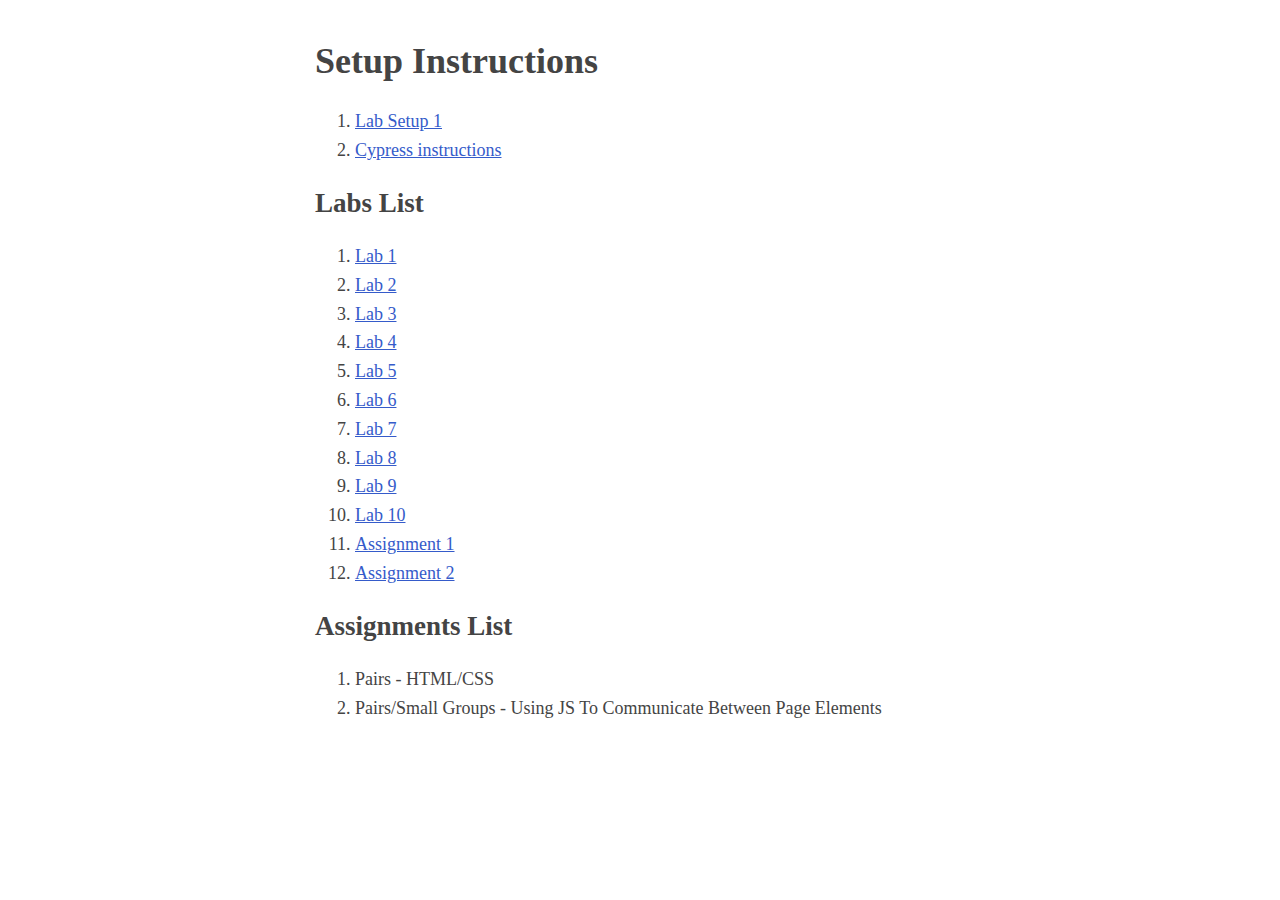
<file: public/index.html>
<html lang="en">
    <head>
        <title>Labs Index</title>
        <link rel="stylesheet" href="base_style.css">
    </head>
    <body>
        <h1>Setup Instructions</h1>
        <ol>
            <li><a href="setup_instructions.html">Lab Setup 1</a></li>
            <li><a href="cypress_instructions.html">Cypress instructions</a></li>
        </ol>

        <h2>Labs List</h2>
        <ol>
            <li><a href="lab_1">Lab 1</a></li>
            <li><a href="lab_2">Lab 2</a></li>
            <li><a href="lab_3">Lab 3</a></li>
            <li><a href="lab_4">Lab 4</a></li>
            <li><a href="lab_5">Lab 5</a></li>
            <li><a href="lab_6">Lab 6</a></li>
            <li><a href="lab_7">Lab 7</a></li>
            <li><a href="lab_8">Lab 8</a></li>
            <li><a href="lab_9">Lab 9</a></li>
            <li><a href="lab_10">Lab 10</a></li>
            <li><a href="asst-1">Assignment 1</a></li>
            <li><a href="asst-2">Assignment 2</a></li>
        </ol>
        <h2>Assignments List</h2>
        <ol>
            <li>Pairs - HTML/CSS</li>
            <li>Pairs/Small Groups - Using JS To Communicate Between Page Elements</li>
        </ol>
    </body>
</html>
</file>
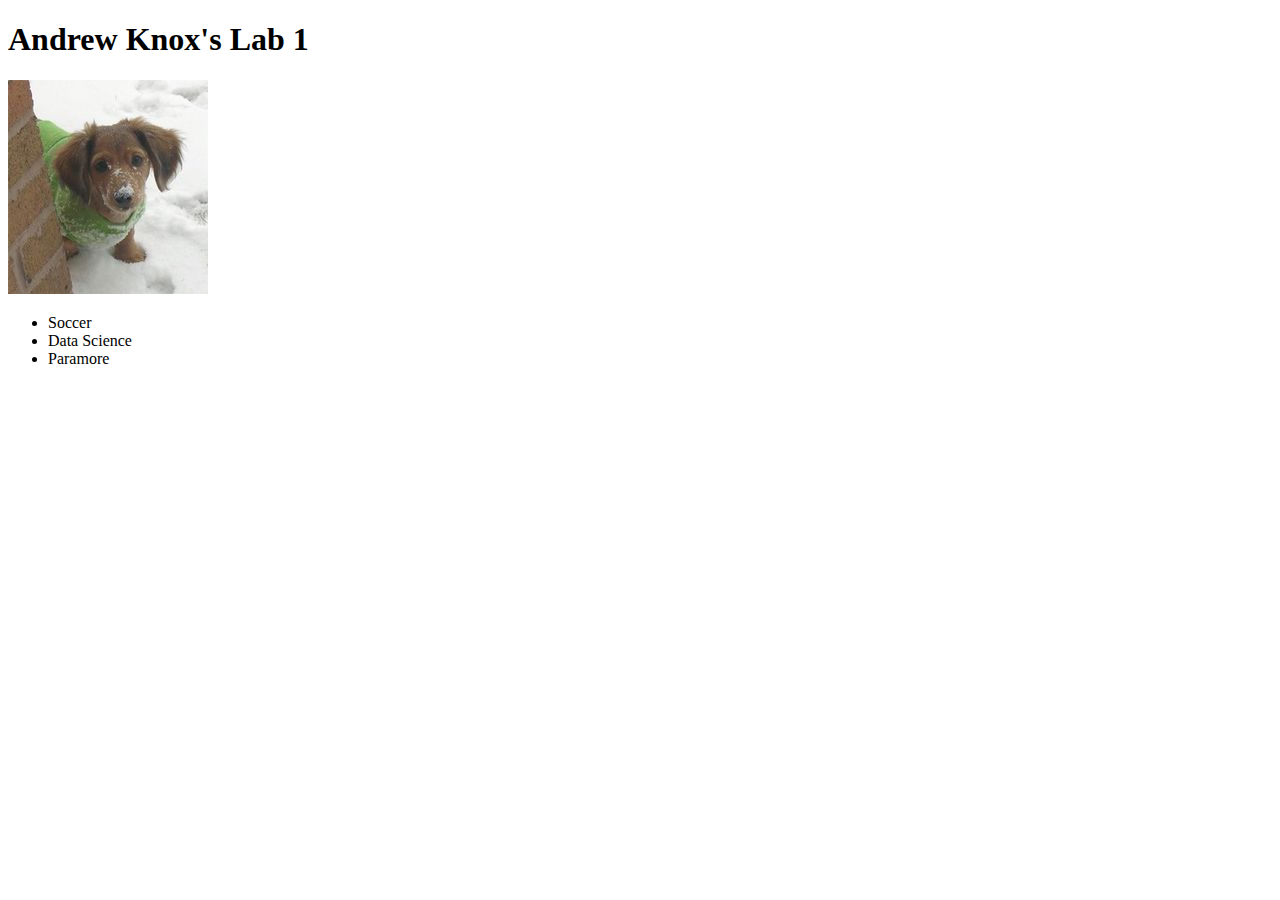
<file: public/lab_1/index.html>
<!DOCTYPE html>
<html lang="en">
    <head>
        <meta charset="utf-8">
        <title>Andrew Knox's Lab 1</title>
    </head>
    <body>
        <h1>Andrew Knox's Lab 1</h1>
        <img src="dachsund.jpg" alt="Dachsund image">
        <ul>
            <li>Soccer</li>
            <li>Data Science</li>
            <li>Paramore</li>
        </ul>
    </body>
</html>
</file>
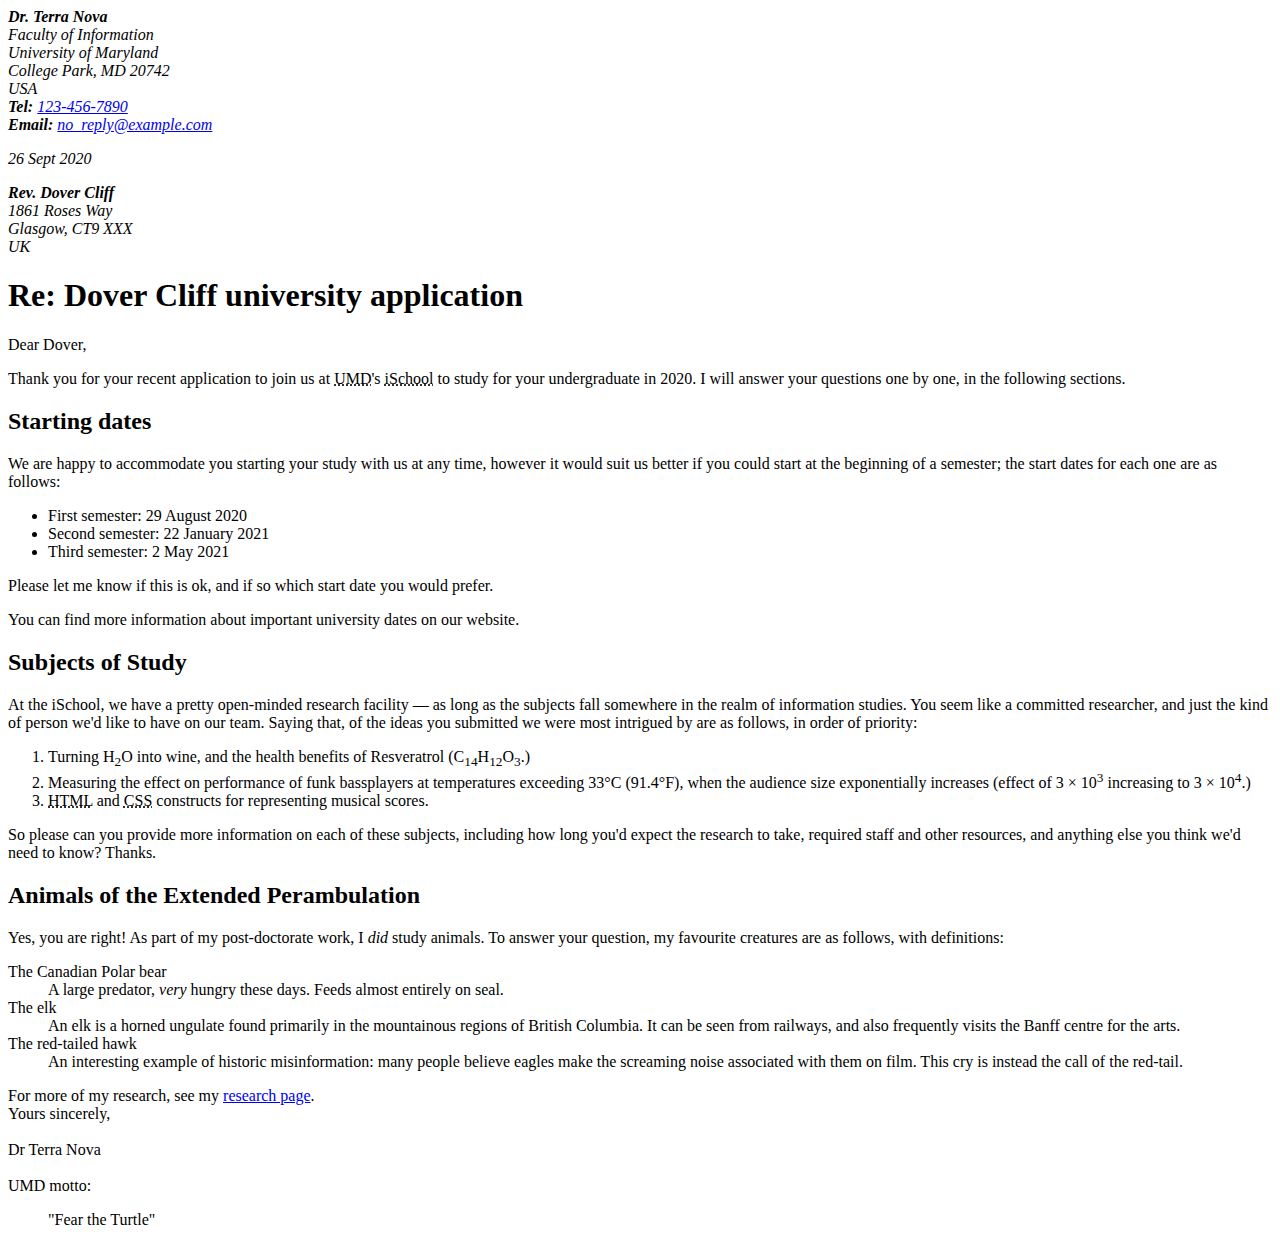
<file: public/lab_2/index.html>
<!DOCTYPE html>
<html lang="en">
    <head>
        <meta charset="utf-8">
        <meta name="author" content="Andrew Knox">
        <title>Andrew Knox's Lab 2</title>
    </head>
    <body>
        <address>
            <strong>Dr. Terra Nova</strong><br>
            Faculty of Information<br>
            University of Maryland<br>
            College Park, MD 20742<br>
            USA<br>
            <strong>Tel:</strong>
            <a href="tel:1234567890">123-456-7890</a><br>
            <strong>Email:</strong>
            <a href="mailto:no_reply@example.com">no_reply@example.com</a>
            <p><time datetime="2020-09-26">26 Sept 2020</time></p>
        </address>

        <address>
            <strong>Rev. Dover Cliff</strong><br>
            1861 Roses Way<br>
            Glasgow, CT9 XXX<br>
            UK
        </address>

        <h1>Re: Dover Cliff university application</h1>

        <p>Dear Dover,</p>

        <p>
            Thank you for your recent application to join us at
            <abbr title="University of Maryland">UMD</abbr>'s
            <abbr title="College of Information Studies">iSchool</abbr> to study for your undergraduate in 2020. 
            I will answer your questions one by one, in the following sections.
        </p>

        <h2>Starting dates</h2>

        <p>
            We are happy to accommodate you starting your study with us at any time, 
            however it would suit us better if you could start at the beginning of a semester; 
            the start dates for each one are as follows:
            <ul>
                <li>First semester: 29 August 2020</li>
                <li>Second semester: 22 January 2021</li>
                <li>Third semester: 2 May 2021</li>
            </ul>
            Please let me know if this is ok, and if so which start date you would prefer.
        </p>

        <p>You can find more information about important university dates on our website.</p>

        <h2>Subjects of Study</h2>

        <p>
            At the iSchool, we have a pretty open-minded research facility — as long as the subjects fall somewhere in the realm of information studies. 
            You seem like a committed researcher, and just the kind of person we'd like to have on our team. 
            Saying that, of the ideas you submitted we were most intrigued by are as follows, in order of priority:
            <ol>
                <li>Turning H<sub>2</sub>O into wine, and the health benefits of Resveratrol (C<sub>14</sub>H<sub>12</sub>O<sub>3</sub>.)</li>
                <li>Measuring the effect on performance of funk bassplayers at temperatures exceeding 33°C (91.4°F), 
                    when the audience size exponentially increases (effect of 3 × 10<sup>3</sup> increasing to 3 × 10<sup>4</sup>.)
                </li>
                <li>
                <abbr title="Hypertext Markup Language">HTML</abbr> and 
                <abbr title="Cascading Style Sheets">CSS</abbr> constructs for representing musical scores.
                </li>
            </ol>
        </p>

        <p>
            So please can you provide more information on each of these subjects, including how long you'd expect the research to take, 
            required staff and other resources, and anything else you think we'd need to know? Thanks.
        </p>

        <h2>Animals of the Extended Perambulation</h2>

        <p>
            Yes, you are right! As part of my post-doctorate work, I <em>did</em> study animals. To answer your question, my favourite creatures are as follows, with definitions:
            <dl>
                <dt>The Canadian Polar bear</dt>
                <dd>A large predator, <em>very</em> hungry these days. Feeds almost entirely on seal.</dd>
                <dt>The elk</dt>
                <dd>An elk is a horned ungulate found primarily in the mountainous regions of British Columbia. 
                    It can be seen from railways, and also frequently visits the Banff centre for the arts.</dd>
                <dt>The red-tailed hawk</dt>
                <dd>An interesting example of historic misinformation: many people believe eagles make the screaming noise associated with them on film. 
                    This cry is instead the call of the red-tail.</dd>
            </dl>
        </p>

        <p>
            For more of my research, see my 
            <a href="http://umd.edu">research page</a>. <br>
            Yours sincerely,<br>
            <br>Dr Terra Nova<br>
            <br>UMD motto:<br>
            <blockquote>"Fear the Turtle"</blockquote>
        </p>
    </body>
</html>
</file>
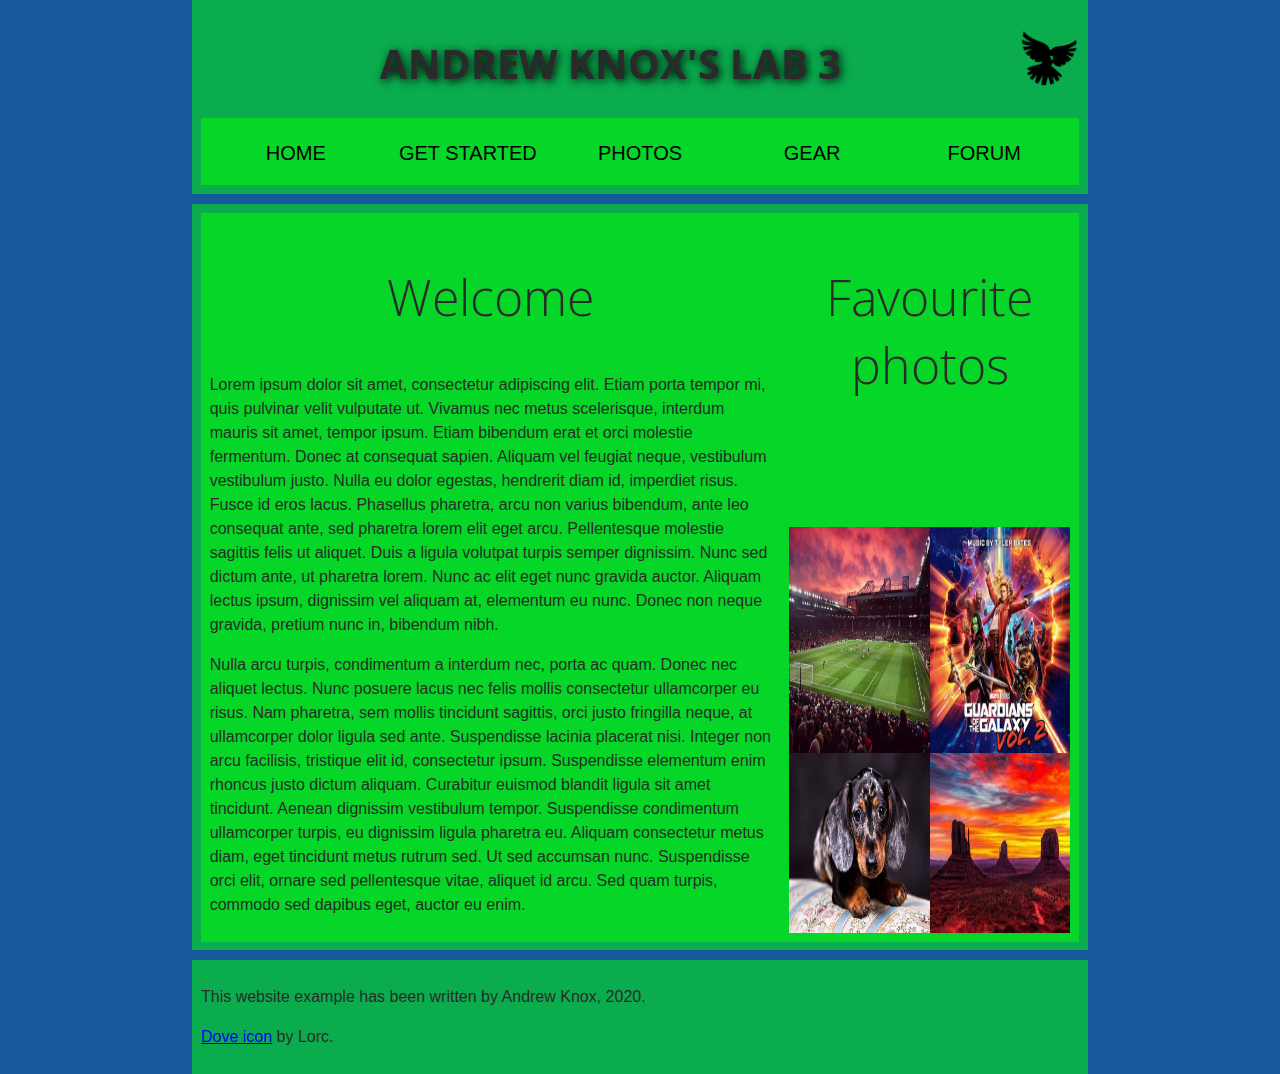
<file: public/lab_3/index.html>
<!DOCTYPE html>
<html lang="en">
  <head>
    <meta charset="utf-8">
    <title>Andrew Knox's Lab 3</title>
    <link href="https://fonts.googleapis.com/css2?family=Open+Sans:wght@300;700&display=swap" rel="stylesheet">
    <link href="style.css" rel="stylesheet">

    <!--[if lt IE 9]>
      <script src="//html5shiv.googlecode.com/svn/trunk/html5.js"></script>
    <![endif]-->
  </head>

  <body>
    <div class="header">
      <h1>Andrew Knox's Lab 3</h1>
      <img src="dove.png" alt="a simple dove logo">
      <nav>
          <ul>
            <li><span><a href="#">Home</a></span></li>
            <li><span><a href="#">Get started</a></span></li>
            <li><span><a href="#">Photos</a></span></li>
            <li><span><a href="#">Gear</a></span></li>
            <li><span><a href="#">Forum</a></span></li>
          </ul>
      </nav>
    </div>

    <div class="main">
      <div class="article">
        <h2>Welcome</h2>

        <p class="section"><span>Lorem ipsum dolor sit amet, consectetur adipiscing elit. 
          Etiam porta tempor mi, quis pulvinar velit vulputate ut. 
          Vivamus nec metus scelerisque, interdum mauris sit amet, tempor ipsum. 
          Etiam bibendum erat et orci molestie fermentum. Donec at consequat sapien. 
          Aliquam vel feugiat neque, vestibulum vestibulum justo. 
          Nulla eu dolor egestas, hendrerit diam id, imperdiet risus. 
          Fusce id eros lacus. Phasellus pharetra, arcu non varius bibendum, ante leo consequat ante, sed pharetra lorem elit eget arcu. 
          Pellentesque molestie sagittis felis ut aliquet. Duis a ligula volutpat turpis semper dignissim. 
          Nunc sed dictum ante, ut pharetra lorem. Nunc ac elit eget nunc gravida auctor. 
          Aliquam lectus ipsum, dignissim vel aliquam at, elementum eu nunc. 
          Donec non neque gravida, pretium nunc in, bibendum nibh.</span></p>

        <p class="section">Nulla arcu turpis, condimentum a interdum nec, porta ac quam. 
          Donec nec aliquet lectus. Nunc posuere lacus nec felis mollis consectetur ullamcorper eu risus. 
          Nam pharetra, sem mollis tincidunt sagittis, orci justo fringilla neque, at ullamcorper dolor ligula sed ante. 
          Suspendisse lacinia placerat nisi. Integer non arcu facilisis, tristique elit id, consectetur ipsum. 
          Suspendisse elementum enim rhoncus justo dictum aliquam. Curabitur euismod blandit ligula sit amet tincidunt. 
          Aenean dignissim vestibulum tempor. Suspendisse condimentum ullamcorper turpis, eu dignissim ligula pharetra eu. 
          Aliquam consectetur metus diam, eget tincidunt metus rutrum sed. Ut sed accumsan nunc. 
          Suspendisse orci elit, ornare sed pellentesque vitae, aliquet id arcu. 
          Sed quam turpis, commodo sed dapibus eget, auctor eu enim.</p>
      </div>
      <div class="aside">
        <h2>Favourite photos</h2>
        <a href="Old-Trafford.jpg"><img src="Old-Trafford.jpg" alt="Picture of Manchester United's stadium during a sunset."></a>
        <a href="Guardians-of-galaxy.png"><img src="Guardians-of-galaxy.png" alt="Picture of my facorite movie."></a>
        <a href="Lab-3-dachsund.jpg"><img src="Lab-3-dachsund.jpg" alt="Picture of my favorite breed of dog."></a>
        <a href="Monument-Valley.jpg"><img src="Monument-Valley.jpg" alt="Picture of my favorite national park."></a>
      </div>
    </div>

    <div class="footer">
      
      <p>This website example has been written by Andrew Knox, 2020.</p>

      <p><a href="http://game-icons.net/lorc/originals/dove.html">Dove icon</a> by Lorc.</p>
    </div>
  </body>
</html>
</file>
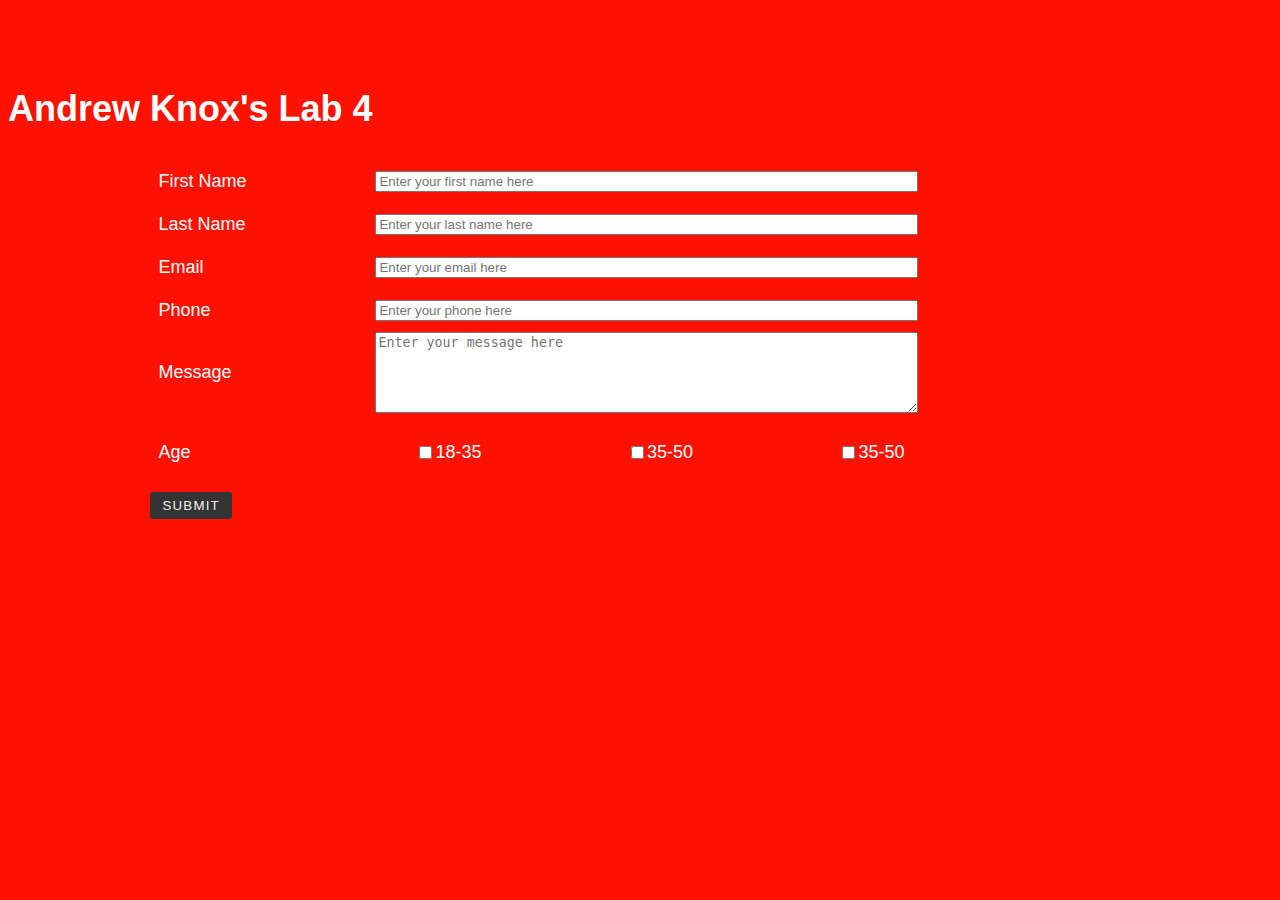
<file: public/lab_4/index.html>
<!DOCTYPE html>
<html lang="en">
    <head>
        <meta  charset="utf-8">
        <title>Andrew Knox's Lab 4</title>
        <link href="styles.css" rel="stylesheet">
    </head>

    <body>
        <h1>Andrew Knox's Lab 4</h1>
        <div class="container">
            <div class="wrapper">
                <form action="/api" method="post">
                    <ul class="flex-outer">
                        <li>
                            <label for="fname">First Name</label>
                            <input type="text" id="fname" name="fname" placeholder="Enter your first name here">
                        </li>
                        <li>
                            <label for="lname">Last Name</label>
                            <input type="text" id="lname" name="lname" placeholder="Enter your last name here">
                        </li>
                        <li>
                            <label for="email">Email</label>
                            <input type="email" id="email" name="email" placeholder="Enter your email here">
                        </li>
                        <li>
                            <label for="phone">Phone</label>
                            <input type="tel" id="phone" name="phone" placeholder="Enter your phone here">
                        </li>
                        <li>
                            <label for="message">Message</label>
                            <textarea rows="5" cols="33" id="message" name="message" placeholder="Enter your message here"></textarea>
                        </li>
                        <li>
                            <p>Age</p>
                            <ul class="flex-inner">
                                <li>
                                    <input type="checkbox" id="eighteen-to-thirtyfive" name="eighteen-to-thirtyfive">
                                    <label for="eighteen-to-thirtyfive">18-35</label>
                                </li>
                                <li>
                                    <input type="checkbox" id="thirtyfive-to-fifty" name="thirtyfive-to-fifty">
                                    <label for="thirtyfive-to-fifty">35-50</label>
                                </li>
                                <li>
                                    <input type="checkbox" id="fifty-to-sixtyfive" name="fifty-to-sixtyfive">
                                    <label for="fifty-to-sixtyfive">35-50</label>
                                </li>
                            </ul>
                        </li>
                        <li>
                            <button type="submit" id="submit" name="submit">Submit</button>
                        </li>
                    </ul>
                </form>
            </div>
        </div>
    </body>
</html>
</file>
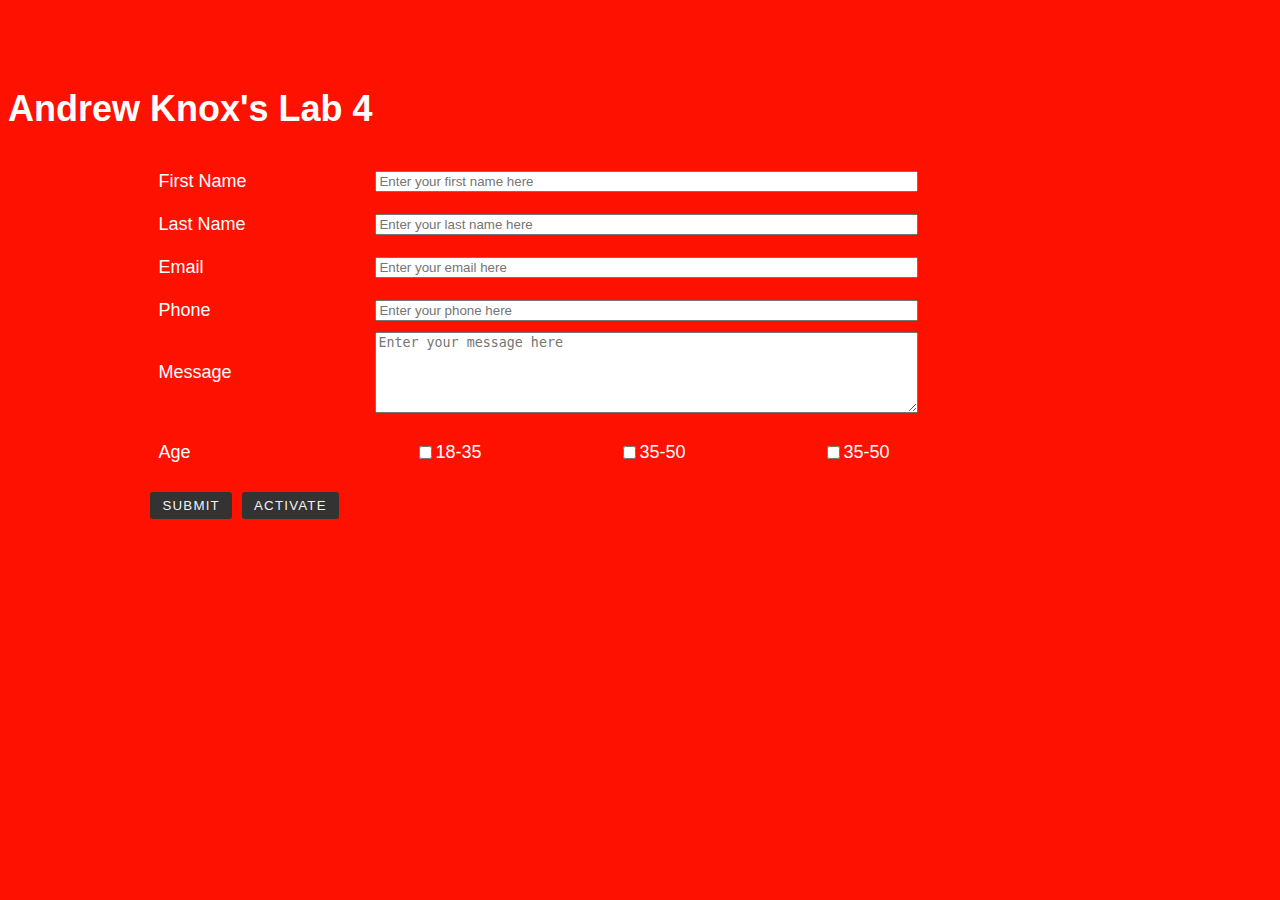
<file: public/lab_5/index.html>
<!DOCTYPE html>
<html lang="en">
    <head>
        <meta  charset="utf-8">
        <title class="labTitle">Andrew Knox's Lab 4</title>
        <link href="styles.css" rel="stylesheet">
    </head>

    <body class="labBody">
        <h1 class="labHeader">Andrew Knox's Lab 4</h1>
        <div class="container">
            <div class="wrapper">
                <form action="/api" method="post">
                    <ul class="flex-outer">
                        <li>
                            <label for="fname">First Name</label>
                            <input type="text" id="fname" name="fname" placeholder="Enter your first name here">
                        </li>
                        <li>
                            <label for="lname">Last Name</label>
                            <input type="text" id="lname" name="lname" placeholder="Enter your last name here">
                        </li>
                        <li>
                            <label for="email">Email</label>
                            <input type="email" id="email" name="email" placeholder="Enter your email here">
                        </li>
                        <li>
                            <label for="phone">Phone</label>
                            <input type="tel" id="phone" name="phone" placeholder="Enter your phone here">
                        </li>
                        <li>
                            <label for="message">Message</label>
                            <textarea rows="5" cols="33" id="message" name="message" placeholder="Enter your message here"></textarea>
                        </li>
                        <li>
                            <p class = "checkbox-list-label">Age</p>
                            <ul class="flex-inner">
                                <li>
                                    <input type="checkbox" id="eighteen-to-thirtyfive" name="eighteen-to-thirtyfive">
                                    <label for="eighteen-to-thirtyfive">18-35</label>
                                </li>
                                <li>
                                    <input type="checkbox" id="thirtyfive-to-fifty" name="thirtyfive-to-fifty">
                                    <label for="thirtyfive-to-fifty">35-50</label>
                                </li>
                                <li>
                                    <input type="checkbox" id="fifty-to-sixtyfive" name="fifty-to-sixtyfive">
                                    <label for="fifty-to-sixtyfive">35-50</label>
                                </li>
                            </ul>
                        </li>
                        <li>
                            <button class="submit" type="submit" id="submit" name="submit">Submit</button>
                            <button class="activate" type="button" id="activate" name="activate" onclick="testFunction()">Activate</button>
                        </li>
                    </ul>
                </form>
            </div>
        </div>
        <script>
            function testFunction() {
                fetch('/api')
                .then((response) => response.text())
                .then((response) => {
                    console.log(response);
                    const pageTitle = document.querySelector('.labTitle');
                    const pageHeader = document.querySelector('.labHeader');
                    const pageBody = document.querySelector('.labBody');
                    const pageFlexOuter = document.querySelector('.flex-outer');
                    const pageCheckBoxLabel = document.querySelector('.checkbox-list-label');
                    const pageFlexInner = document.querySelectorAll('.flex-inner li label');
                    const fruitArray = ['banana', 'grapes', 'orange'];
                    pageFlexInner.forEach((el, i) => {
                        const text = el.innerText;
                        console.log(text);
                        el.innerText = fruitArray[i];
                    })
                    console.log(pageTitle);
                    console.log(pageHeader);
                    pageTitle.innerHTML = response;
                    pageHeader.innerHTML = response;
                    pageBody.style.backgroundColor = "purple";
                    pageFlexOuter.style.margin = "0 auto";
                    pageCheckBoxLabel.innerHTML = "<p>Fruits</p>";
                })
            } 
        </script>
    </body>
</html>
</file>
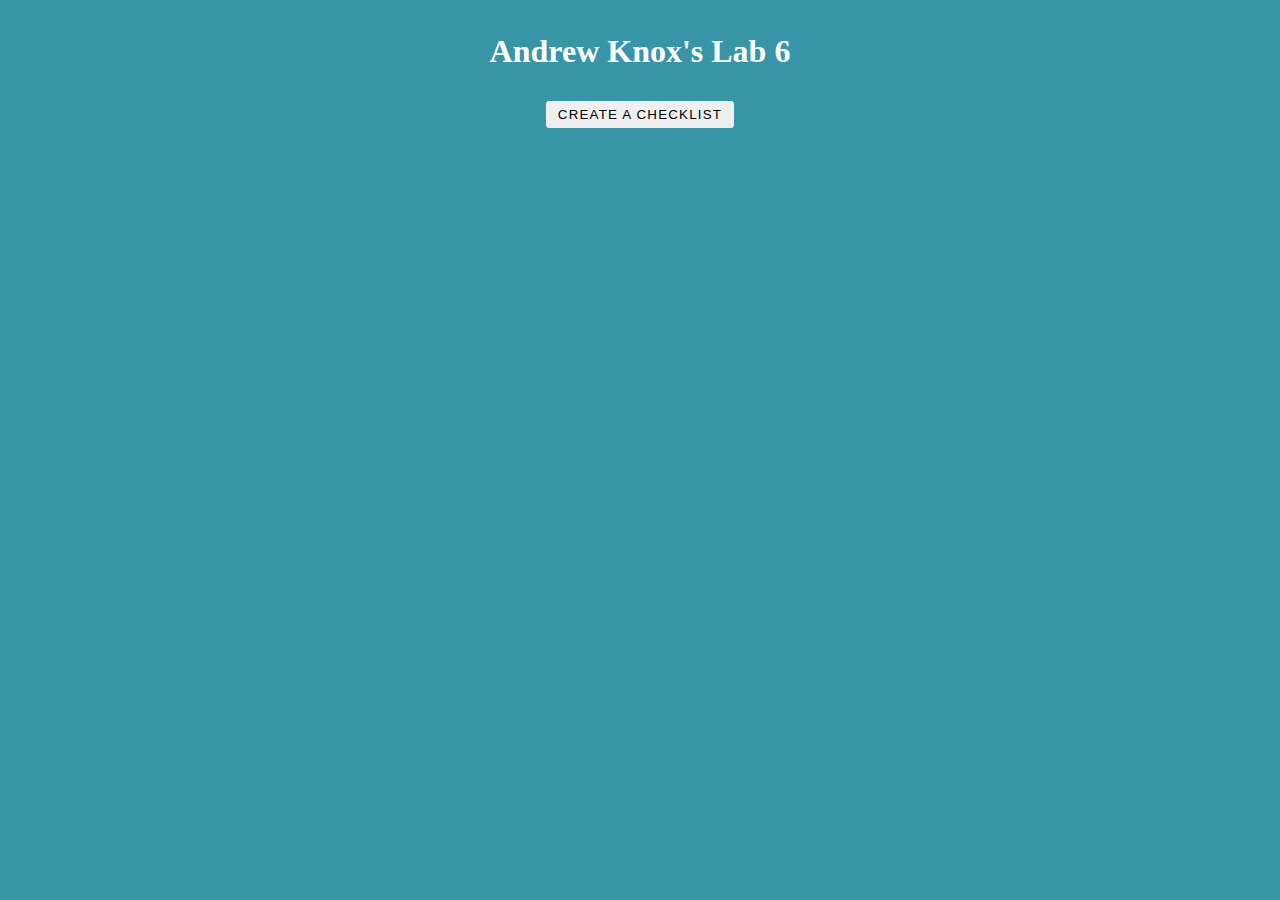
<file: public/lab_6/index.html>
<!DOCTYPE html>
<html lang="en">
  <head>
    <title class="labTitle">Andrew Knox's Lab 6</title>
    <link rel="stylesheet" type="text/css" href="styles.css" />
    <script
      src="https://code.jquery.com/jquery-3.5.1.slim.min.js"
      integrity="sha256-4+XzXVhsDmqanXGHaHvgh1gMQKX40OUvDEBTu8JcmNs="
      crossorigin="anonymous"
    ></script>
  </head>
  <body>
    <div class="wrapper">
      <div class="container flex-outer">
        <div class="header">
          <h1>Andrew Knox's Lab 6</h1>
        </div>
        <form>
          <button
            type="submit"
            class="submitButton"
            name="submitButton"
          >Create A Checklist</button>
        </form>
      </div>
    </div>
    <script src="script.js"></script>
  </body>
</html>
</file>
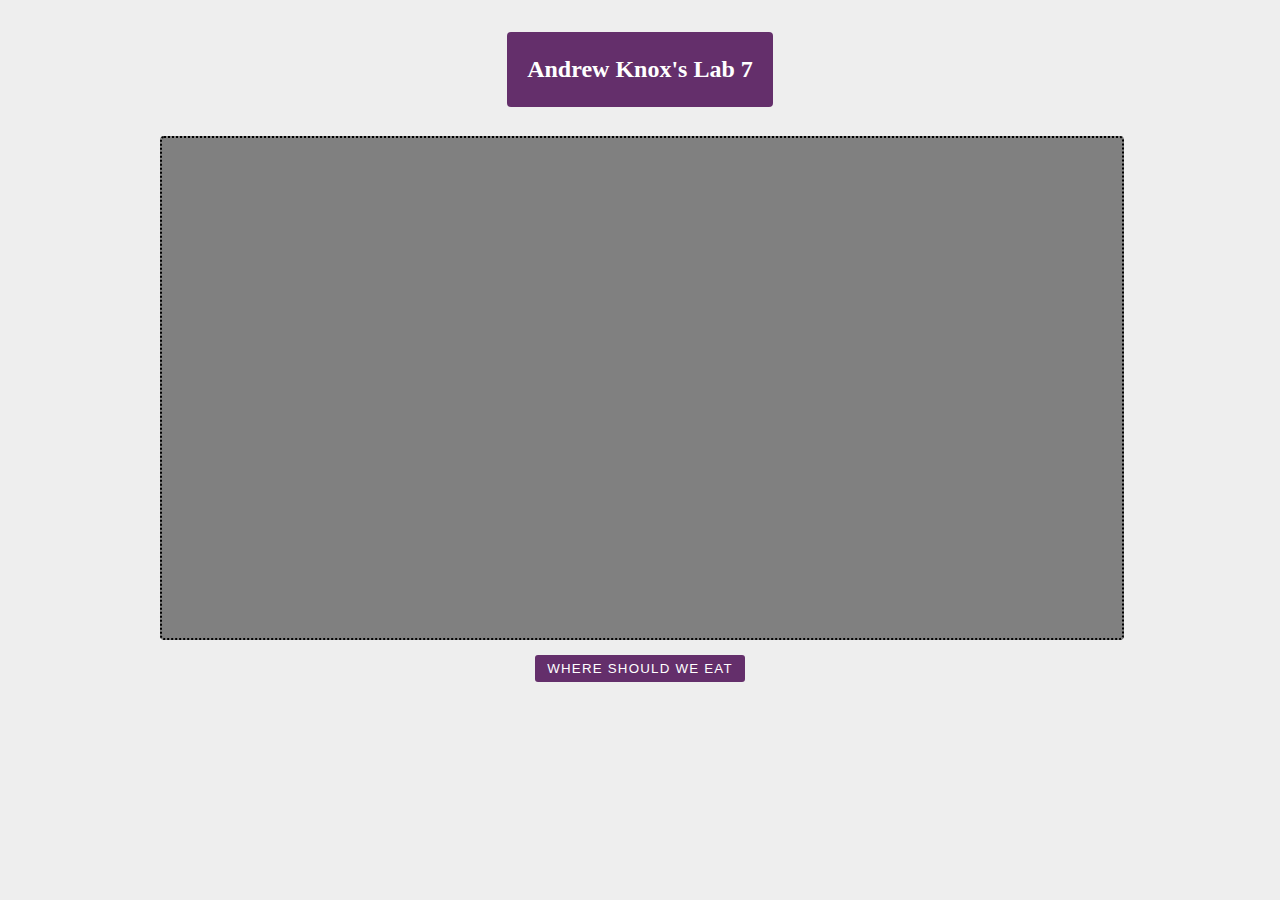
<file: public/lab_7/index.html>
<!--
    - set this up as an HTML page with correct wrapper and container
    - this is to make sure your chart isn't Huge when it appears
    - Import your stylesheet in the head
    - Import your bar chart from https://canvasjs.com/html5-javascript-bar-chart/
    - Import script.js before your body closing tag
    - add a div with an id of chartContainer
    - TRY THIS: type "doc" at the top of this file and press "tab" for Emmet autocomplete support
-->

<!DOCTYPE html>
<html lang="en">
    <head>
        <title class="labTitle">Andrew Knox's Lab 7</title>
        <link rel="stylesheet" type="text/css" href="styles.css"/>
        <script
            src="https://code.jquery.com/jquery-3.5.1.slim.min.js"
            integrity="sha256-4+XzXVhsDmqanXGHaHvgh1gMQKX40OUvDEBTu8JcmNs="
            crossorigin="anonymous"
        ></script>
    </head>
    <body>
        <div class="wrapper">
            <div class="container flex-outer">
                <div class="header">
                    <h1>Andrew Knox's Lab 7</h1>
                </div>
                <div id="chartContainer">

                </div>
                <form>
                    <button
                        type="submit"
                        class="submitButton"
                        name="submitButton"
                    >Where should we eat</button>
                </form>
            </div>
        </div>
        <script src="canvasjs.min.js"></script>
        <script src="script.js"></script>
    </body>
</html>
</file>
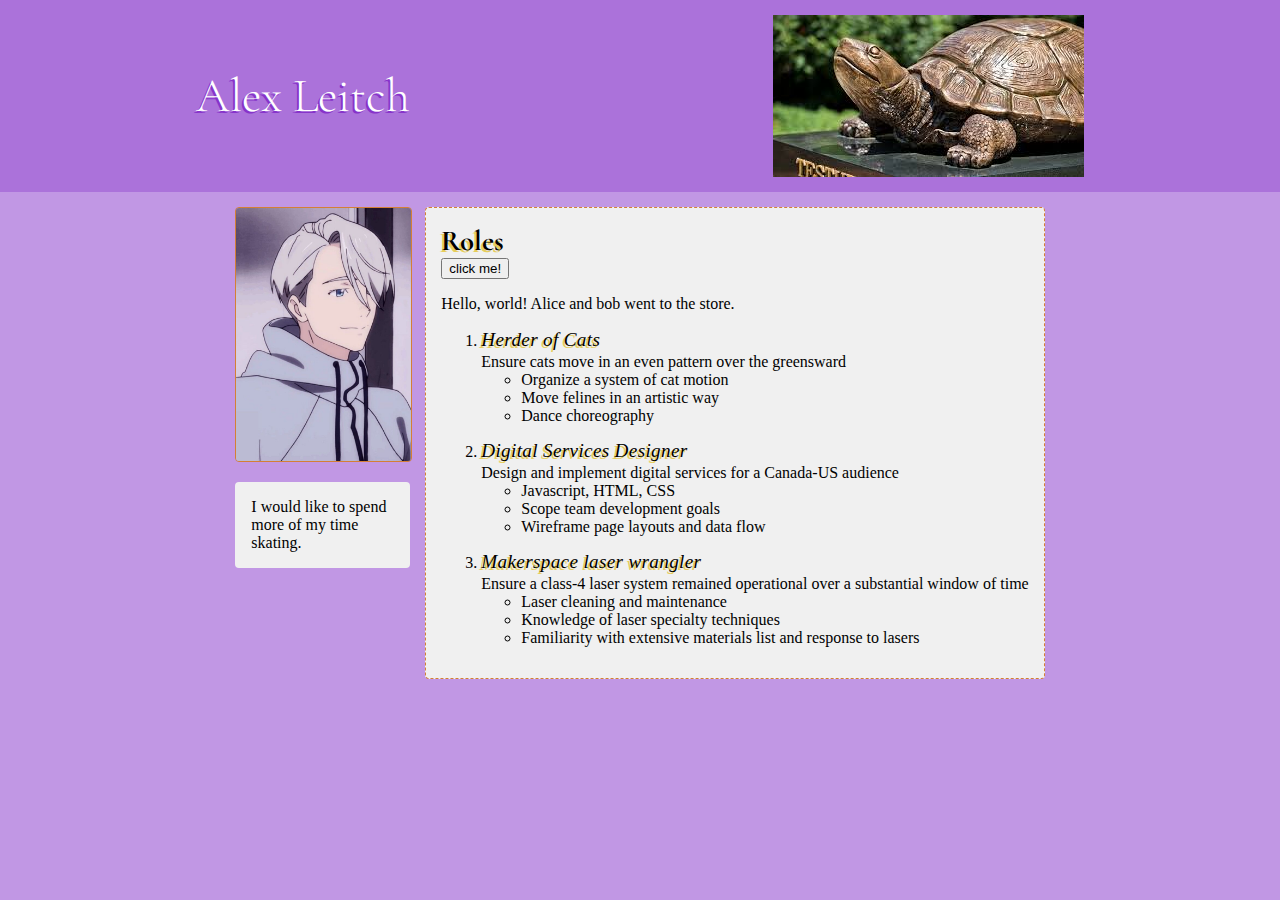
<file: public/answer_key/asst-1/index.html>
<!DOCTYPE html>
<html lang="en">

<head>
    <title>Alex Leitch demo resume</title>
    <link rel="stylesheet" type="text/css" href="styles.css" />
    <link href="https://fonts.googleapis.com/css2?family=Cormorant+Garamond:ital,wght@0,300;1,600&family=Sansita+Swashed:wght@300;700&display=swap" rel="stylesheet">
</head>

<body>
    <div class="header">
        <h1>Alex Leitch</h1>
        <img class="logo" src="testudo.jpeg" alt="The UMD tortoise"/>
    </div>
    <div class="wrapper">
        <div class="container">
            <div class="one">
                <img class="image" src="viktor.jpg" alt="Viktor, a character from Yuri on Ice"/>
                <p>I would like to spend more of my time skating.</p>
            </div>
            <div class="two">
                <h2 class="rolesTitle">Roles</h2>
                <button type="button" onclick="clickMe()">click me!</button>
                <p>
                    Hello, world! Alice and bob went to the store.
                </p>
                <ol>
                    <li>
                        <h2 class="jobtitle">Herder of Cats</h2>
                        <div class="jobdesc">Ensure cats move in an even pattern over the greensward</div>
                        <ul class="resp">
                            <li>Organize a system of cat motion</li>
                            <li>Move felines in an artistic way</li>
                            <li>Dance choreography</li>
                        </ul>
                    </li>
                    <li>
                        <h2 class="jobtitle">Digital Services Designer</h2>
                        <div class="jobdesc">Design and implement digital services for a Canada-US audience</div>
                        <ul class="resp">
                            <li>Javascript, HTML, CSS</li>
                            <li>Scope team development goals</li>
                            <li>Wireframe page layouts and data flow</li>
                        </ul>
                    </li>
                    <li>
                        <h2 class="jobtitle">Makerspace laser wrangler</h2>
                        <div class="jobdesc">Ensure a class-4 laser system remained operational over a substantial
                            window of
                            time</div>
                        <ul class="resp">
                            <li>Laser cleaning and maintenance</li>
                            <li>Knowledge of laser specialty techniques</li>
                            <li>Familiarity with extensive materials list and response to lasers</li>
                        </ul>
                    </li>
                </ol>

            </div>
        </div>
    </div>
    <script>
        function clickMe() {
            const RolesHeader = document.querySelector('.rolesTitle');
            console.log(RolesHeader);
            RolesHeader.innerHTML ="<h3>Hello World </h3>";
        }
    </script>
</body>

</html>
</file>
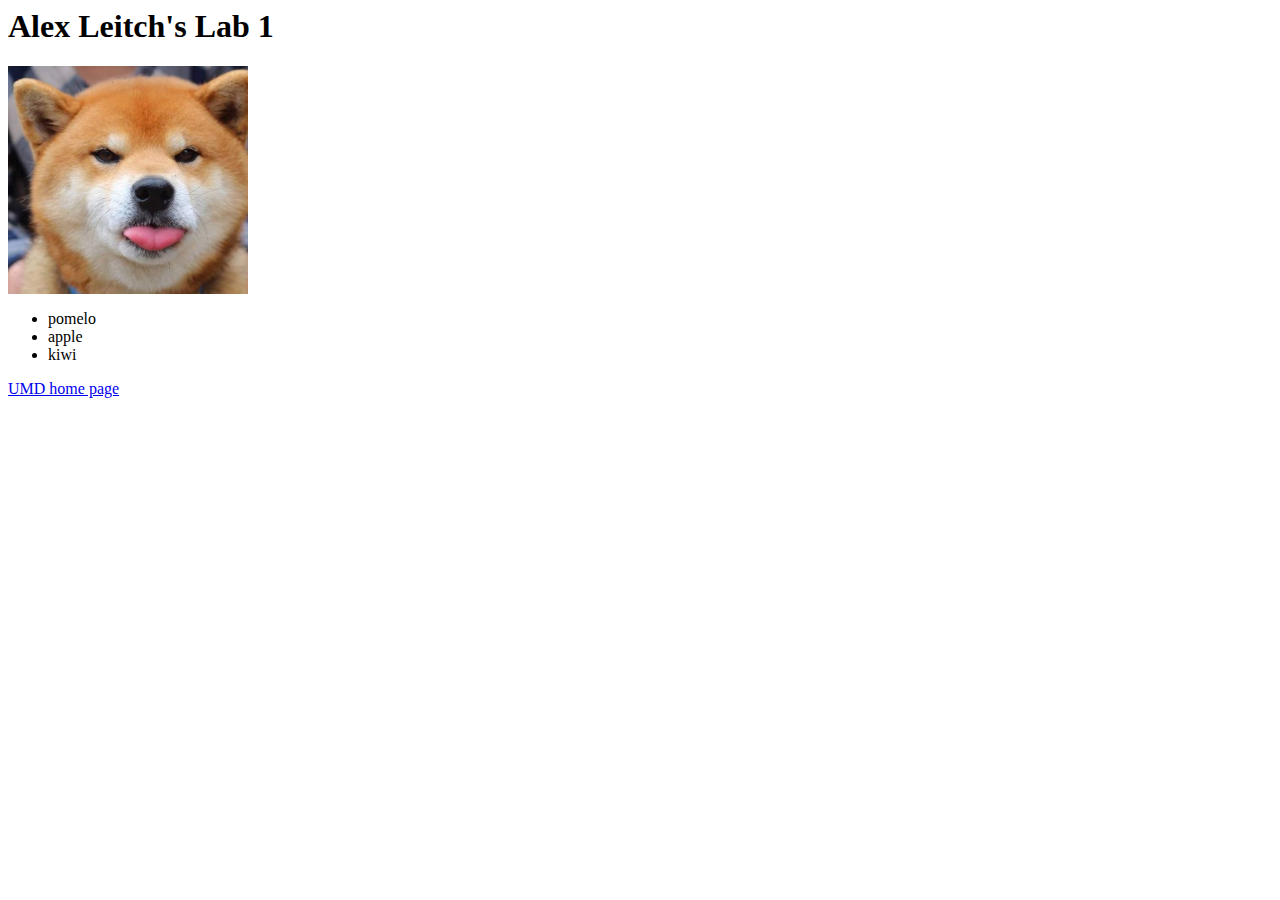
<file: public/answer_key/lab_1/index.html>
<html lang="en">
    <head>
        <title>Alex Leitch's Lab 1</title>
    </head>
    <body>
        <h1>Alex Leitch's Lab 1</h1>
        <img width="240" src="inu.png" alt="Shiba inu tongue stuck out"/><br />
        <ul>
            <li>pomelo</li>
            <li>apple</li>
            <li>kiwi</li>
        </ul>
        <a href="https://umd.edu">UMD home page</a>
    </body>
</html>
</file>
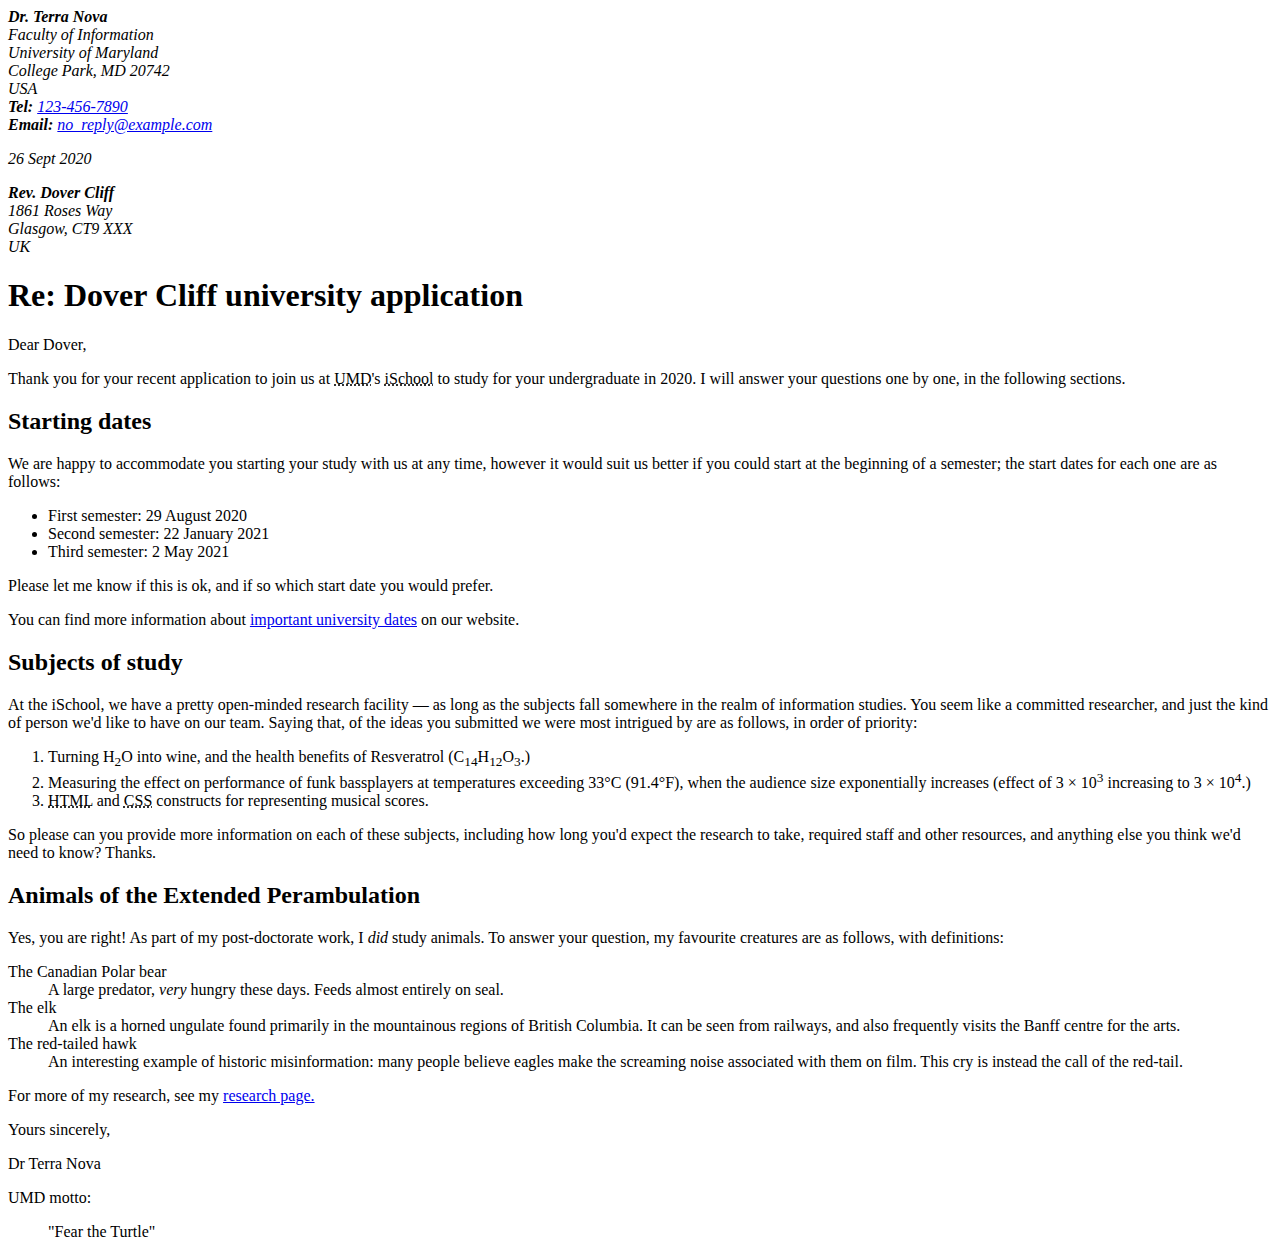
<file: public/answer_key/lab_2/index.html>
<!DOCTYPE html>
<html lang='en'>
    <head>
      <title>Lab 2</title>
      <meta name="author" content="Alex Leitch"/>
    </head>
    <body>
      <address>
      <strong>Dr. Terra Nova</strong><br />
      Faculty of Information<br />
      University of Maryland<br />
      College Park, MD 20742<br />
      USA<br />
      <strong>Tel:</strong>
      <a href="tel:1234567890">123-456-7890</a
      ><br />
      <strong>Email:</strong>
      <a href="mailto:no_reply@example.com">no_reply@example.com</a>

      <p><time datetime="2020-09-26">26 Sept 2020</time></p>
    </address>

    <address>
      <strong>Rev. Dover Cliff</strong><br />
      1861 Roses Way<br />
      Glasgow, CT9 XXX<br />
      UK
    </address>

    <h1>Re: Dover Cliff university application</h1>

    <p>Dear Dover,</p>

    <p>
      Thank you for your recent application to join us at
      <abbr title="University of Maryland">UMD</abbr>'s
      <abbr title="College of Information Studies">iSchool</abbr> to study for
      your undergraduate in 2020. I will answer your questions one by one, in
      the following sections.
    </p>

    <h2>Starting dates</h2>

    <p>
      We are happy to accommodate you starting your study with us at any time,
      however it would suit us better if you could start at the beginning of a
      semester; the start dates for each one are as follows:
    </p>

    <ul>
      <li>First semester: <time datetime="2020-08-29">29 August 2020</time></li>
      <li>
        Second semester: <time datetime="2021-01-22">22 January 2021</time>
      </li>
      <li>Third semester: <time datetime="2021-05-02">2 May 2021</time></li>
    </ul>

    <p>
      Please let me know if this is ok, and if so which start date you would
      prefer.
    </p>

    <p>
      You can find more information about
      <a
        href="http://example.com/"
        title="University of Maryland&#39;s Academic Calander"
        >important university dates</a
      >
      on our website.
    </p>

    <h2>Subjects of study</h2>

    <p>
      At the iSchool, we have a pretty open-minded research facility — as long
      as the subjects fall somewhere in the realm of information studies. You
      seem like a committed researcher, and just the kind of
      person we'd like to have on our team. Saying that, of the ideas you
      submitted we were most intrigued by are as follows, in order of priority:
    </p>

    <ol>
      <li>
        Turning H<sub>2</sub>O into wine, and the health benefits of Resveratrol
        (C<sub>14</sub>H<sub>12</sub>O<sub>3</sub>.)
      </li>
      <li>
        Measuring the effect on performance of funk bassplayers at temperatures
        exceeding 33°C (91.4°F), when the audience size exponentially increases
        (effect of 3 × 10<sup>3</sup> increasing to 3 × 10<sup>4</sup>.)
      </li>
      <li>
        <abbr title="hypertext Markup Language">HTML</abbr> and
        <abbr title="Cascading Style Sheets">CSS</abbr> constructs for
        representing musical scores.
      </li>
    </ol>

    <p>
      So please can you provide more information on each of these subjects,
      including how long you'd expect the research to take, required staff and
      other resources, and anything else you think we'd need to know? Thanks.
    </p>

    <h2>Animals of the Extended Perambulation</h2>

    <p>
      Yes, you are right! As part of my post-doctorate work, I
      <em>did</em> study animals. To answer your question, my favourite
      creatures are as follows, with definitions:
    </p>

    <dl>
      <dt>The Canadian Polar bear</dt>
      <dd>
        A large predator, <em>very</em> hungry these days. Feeds almost entirely
        on seal.
      </dd>
      <dt>The elk</dt>
      <dd>
        An elk is a horned ungulate found primarily in the mountainous regions
        of British Columbia. It can be seen from railways, and also frequently
        visits the Banff centre for the arts.
      </dd>
      <dt>The red-tailed hawk</dt>
      <dd>
        An interesting example of historic misinformation: many people believe
        eagles make the screaming noise associated with them on film. This cry
        is instead the call of the red-tail.
      </dd>
    </dl>

    <p>
      For more of my research, see my
      <a href="http://umd.edu" title="Dr. Terra Nova&#39;s Research Page"
        >research page.</a
      >
    </p>

    <p>Yours sincerely,</p>

    <p>Dr Terra Nova</p>

    <p>UMD motto:</p>
    <blockquote>"Fear the Turtle"</blockquote>
</html>
</file>
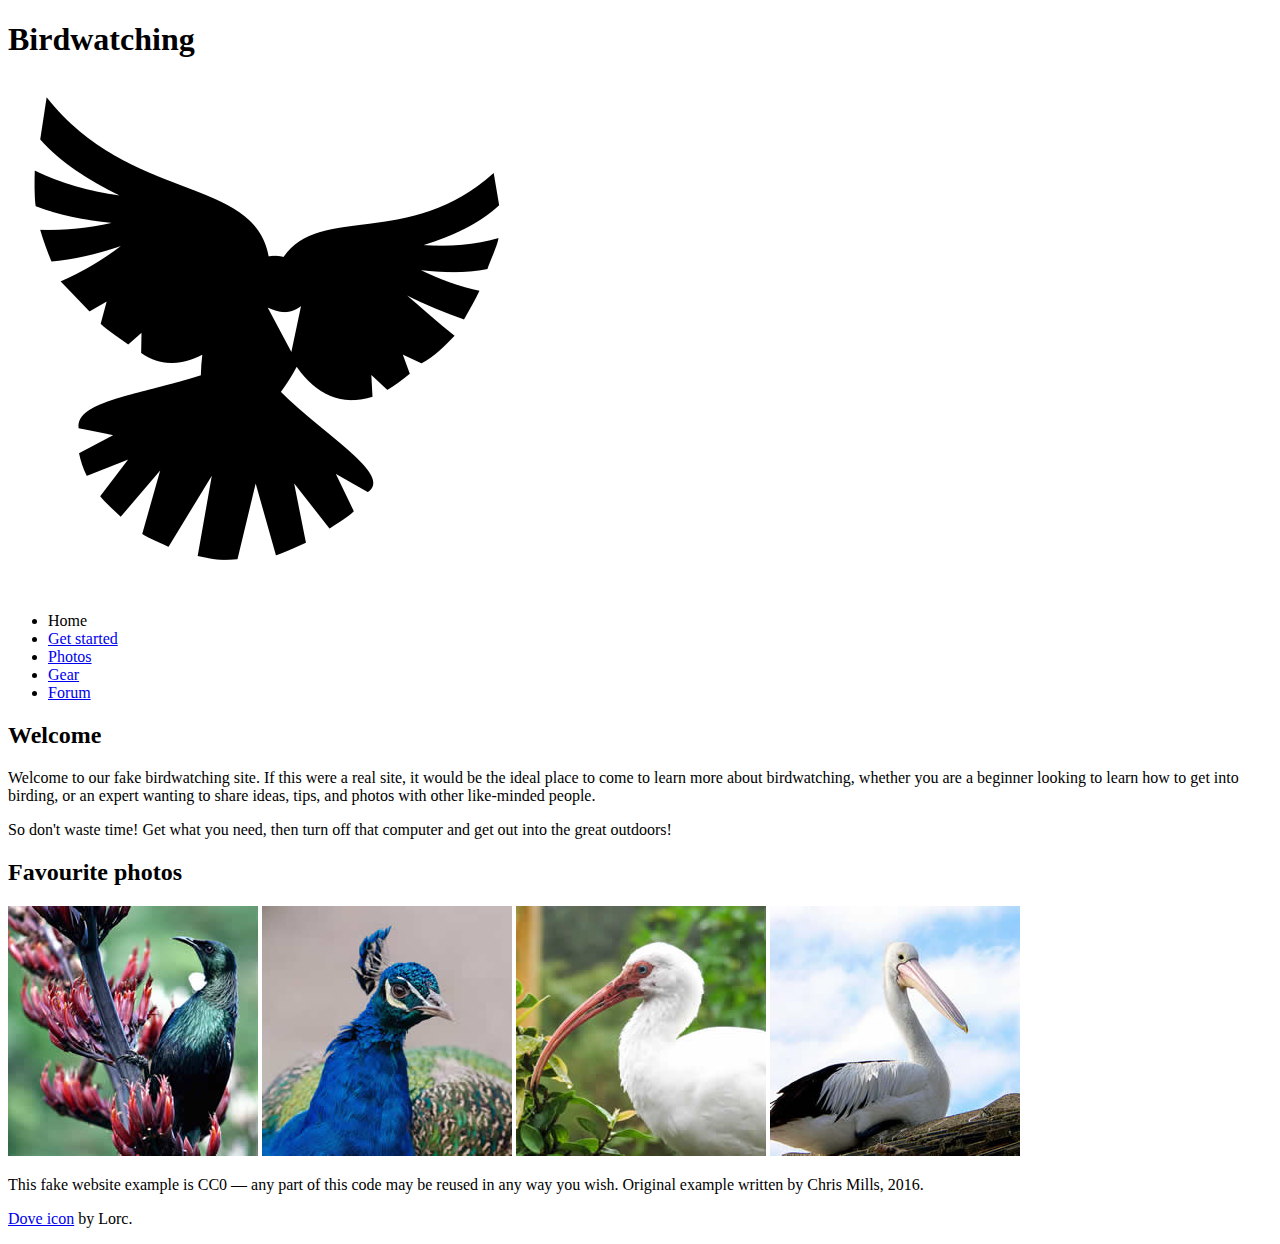
<file: public/answer_key/lab_3/index.html>
<!DOCTYPE html>
<html lang="en">
  <head>
    <meta charset="utf-8">
    <title>Birdwatching</title>
    <link href="https://fonts.googleapis.com/css?family=Roboto+Condensed:300|Cinzel+Decorative:700" rel="stylesheet">

    <!--[if lt IE 9]>
      <script src="//html5shiv.googlecode.com/svn/trunk/html5.js"></script>
    <![endif]-->
  </head>

  <body>

      <h1>Birdwatching</h1>
      <img src="dove.png" alt="a simple dove logo">


      <ul>
        <li><span>Home</span></li>
        <li><a href="#">Get started</a></li>
        <li><a href="#">Photos</a></li>
        <li><a href="#">Gear</a></li>
        <li><a href="#">Forum</a></li>
      </ul>


      <h2>Welcome</h2>

      <p>Welcome to our fake birdwatching site. If this were a real site, it would be the ideal place to come to learn more about birdwatching, whether you are a beginner looking to learn how to get into birding, or an expert wanting to share ideas, tips, and photos with other like-minded people.</p>

      <p>So don't waste time! Get what you need, then turn off that computer and get out into the great outdoors!</p>

      <h2>Favourite photos</h2>

      <a href="favorite-1.jpg"><img src="favorite-1_th.jpg" alt="Small black bird, black claws, long black slender beak, links to larger version of the image"></a>
      <a href="favorite-2.jpg"><img src="favorite-2_th.jpg" alt="Top half of a pretty bird with bright blue plumage on neck, light colored beak, blue headdress, links to larger version of the image"></a>
      <a href="favorite-3.jpg"><img src="favorite-3_th.jpg" alt="Top half of a large bird with white plumage, very long curved narrow light colored break, links to larger version of the image"></a>
      <a href="favorite-4.jpg"><img src="favorite-4_th.jpg" alt="Large bird, mostly white plumage with black plumage on back and rear, long straight white beak, links to larger version of the image"></a>


      <p>This fake website example is CC0 — any part of this code may be reused in any way you wish. Original example written by Chris Mills, 2016.</p>

      <p><a href="http://game-icons.net/lorc/originals/dove.html">Dove icon</a> by Lorc.</p>

  </body>
</html>
</file>
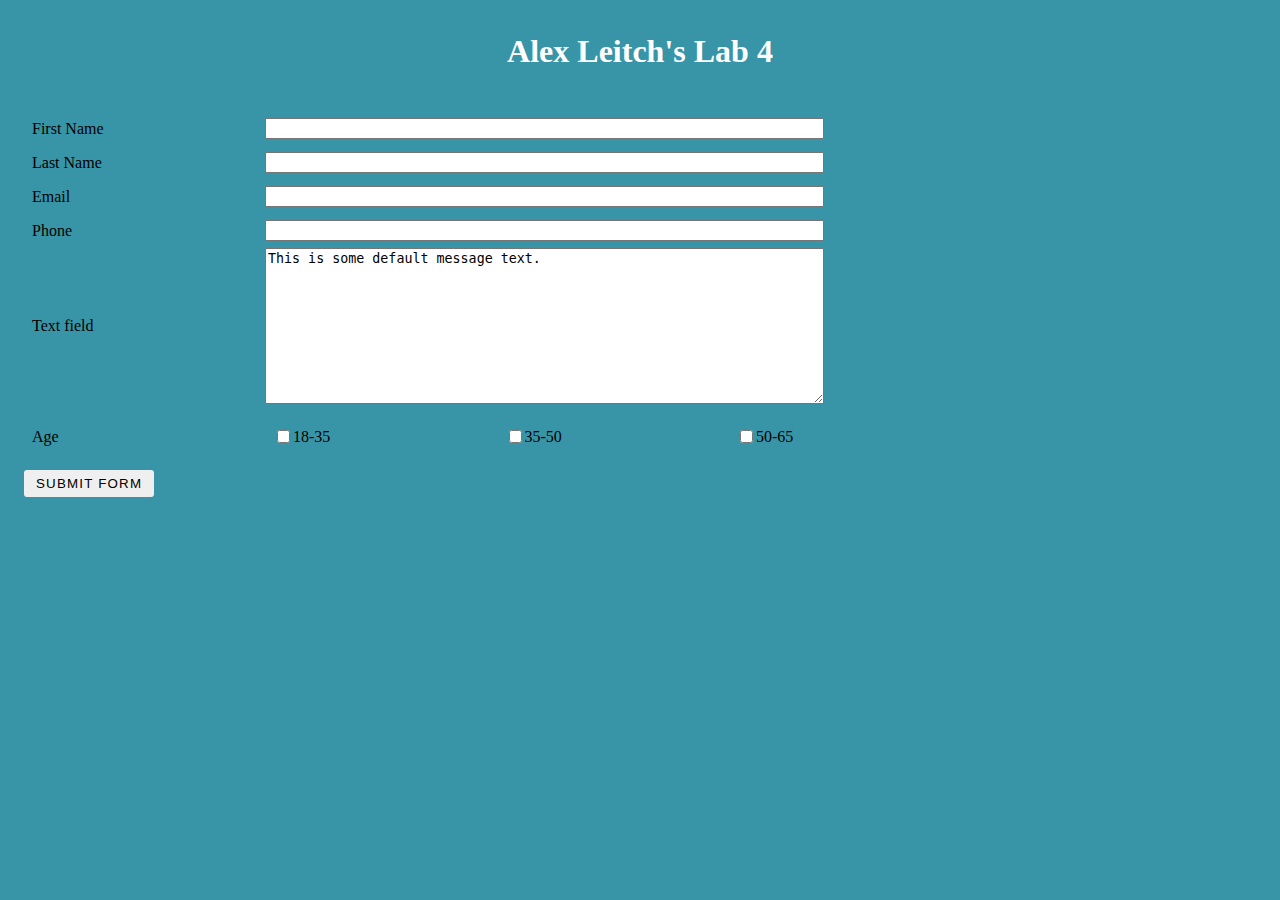
<file: public/answer_key/lab_4/index.html>
<!DOCTYPE html>
<html lang="en">
<head>
    <title>Alex Leitch's Lab 4</title>
    <link rel="stylesheet" type="text/css" href="styles.css" />
</head>
<body>
    <div class="wrapper">
        <div class="container">
            <div class="header">
                <h1>Alex Leitch's Lab 4</h1>
            </div>
            <form action="/api" method="post">
                <ul class="flex-outer">
                    <li><label for="fname">First Name</label>
                        <input type="text" name="first-name" id="fname"></li>
                    <li><label for="lname">Last Name</label>
                        <input type="text" name="last-name" id="lname"></li>
                    <li><label for="email">Email</label>
                        <input type="email" name="email" id="email"></li>
                    <li><label for="phone">Phone</label>
                        <input type="tel" name="phone" id="phone"></li>
                    <li><label for="message">Text field</label>
                        <textarea name="message" id="message" cols="33" rows="10">This is some default message text.</textarea></li>
                    <li>
                        <p>
                            Age
                        </p>
                        <ul class='flex-inner'>
                            <li><input type="checkbox" id="eighteen-thirtyfive" name="age">
                                <label for="eighteen-thirtyfive">18-35</label></li>
                            <li><input type="checkbox" id="thirtyfive-fifty" name="age">
                                <label for="thirtyfive-fifty">35-50</label></li>
                            <li><input type="checkbox" id="fifty-sixtyfive" name="age">
                                <label for="fifty-sixtyfive">50-65</label></li>
                        </ul>
                    </li>
                    <li>
                        <button class="button" id="submit_button" name="submit_button" type="submit">Submit form</button>
                    </li>
                </ul>
            </form>
        </div>
    </div>
</body>
</html>
</file>
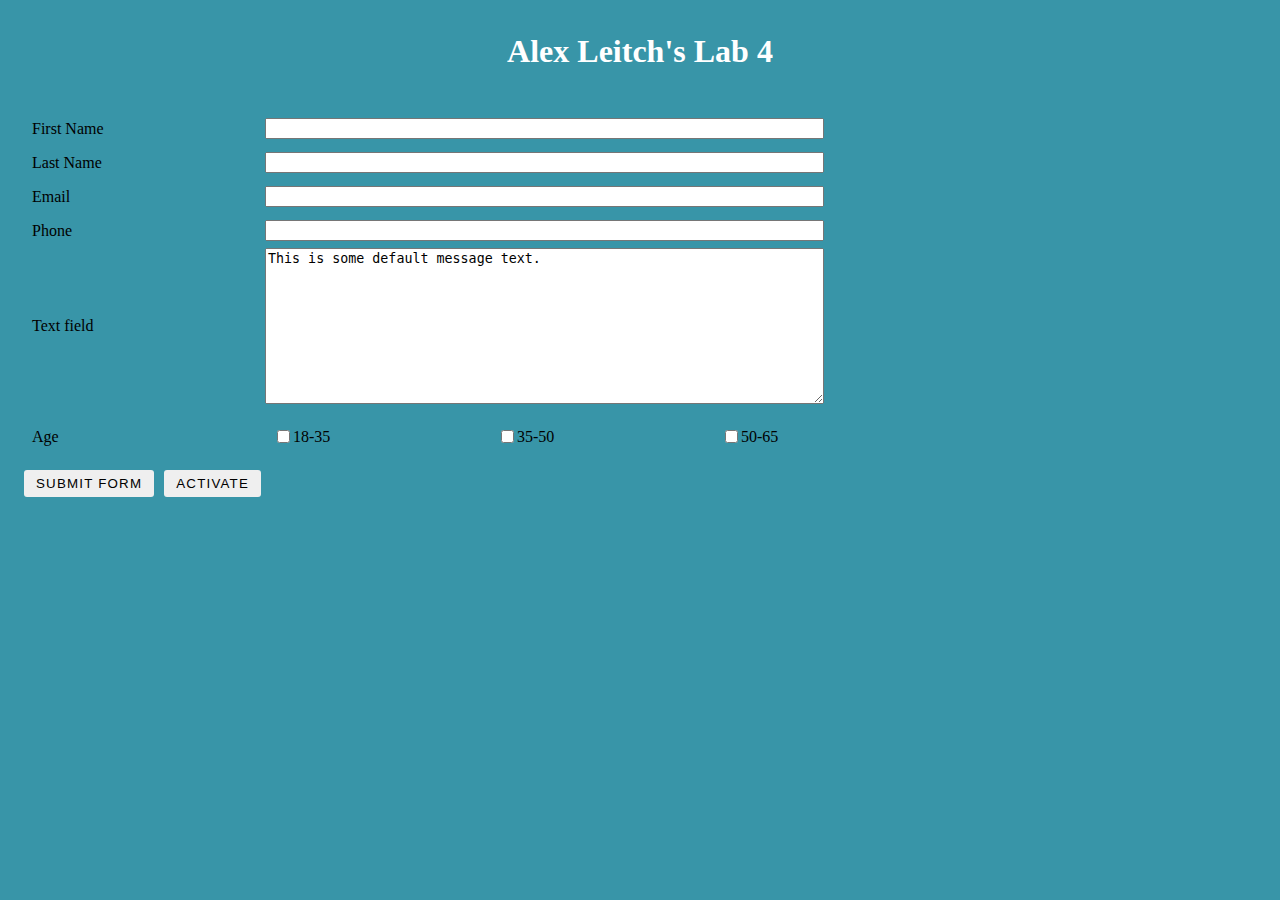
<file: public/answer_key/lab_5/index.html>
<!DOCTYPE html>
<html lang="en">
<head>
    <title>Alex Leitch's Lab 4</title>
    <link rel="stylesheet" type="text/css" href="styles.css" />
</head>
<body>
    <div class="wrapper">
        <div class="container">
            <div class="header">
                <h1>Alex Leitch's Lab 4</h1>
            </div>
            <form action="/api" method="post">
                <ul class="flex-outer">
                    <li><label for="fname">First Name</label>
                        <input type="text" name="first-name" id="fname"></li>
                    <li><label for="lname">Last Name</label>
                        <input type="text" name="last-name" id="lname"></li>
                    <li><label for="email">Email</label>
                        <input type="email" name="email" id="email"></li>
                    <li><label for="phone">Phone</label>
                        <input type="tel" name="phone" id="phone"></li>
                    <li><label for="message">Text field</label>
                        <textarea name="message" id="message" cols="33" rows="10">This is some default message text.</textarea></li>
                    <li>
                        <p class="checkbox-list-label">
                            Age
                        </p>
                        <ul class='flex-inner'>
                            <li><input type="checkbox" id="eighteen-thirtyfive" name="age">
                                <label for="eighteen-thirtyfive">18-35</label></li>
                            <li><input type="checkbox" id="thirtyfive-fifty" name="age">
                                <label for="thirtyfive-fifty">35-50</label></li>
                            <li><input type="checkbox" id="fifty-sixtyfive" name="age">
                                <label for="fifty-sixtyfive">50-65</label></li>
                        </ul>
                    </li>
                    <li>
                        <button class="button" id="submit_button" name="submit_button" type="submit">Submit form</button>
                        <button onclick="testFunction()" id="activate_button" class="button" name="activate_button" type="button">Activate</button>
                    </li>
                </ul>
            </form>
        </div>
    </div>
    <script>
        function testFunction() {
            fetch('/api')
            .then((response) => response.text())
            .then((response) => {

                console.log(response);
                const header = document.querySelector('h1')
                const title = document.querySelector('title')
                header.innerText = response;
                title.innerText = response;
                const body = document.querySelector('body')
                body.style.backgroundColor = '#fcba03';
                const form = document.querySelector('.flex-outer');
                form.style.margin = '0 auto';
                const age = document.querySelector('.flex-outer li p');
                age.innerText = "Fruits";
                const fruits = ['kiwi','dragonfruit','pomelo'];
                const checks = document.querySelectorAll('.flex-inner label')
                console.log(checks.length, checks[0]);
                checks.forEach(((check, i) => {
                    console.log(check, i);
                    check.innerText = fruits[i];
                }))
            })
        }
    </script>
</body>
</html>
</file>
<file: public/base_style.css>
body {
  margin: 40px auto;
  max-width: 650px;
  line-height: 1.6;
  font-size: 18px;
  color: #444;
  padding: 0 10px;
}

h1,
h2,
h3 {
  line-height: 1.2;
}

a {
  color: rgb(53 91 202);
}

a:visited{
  color:rgb(133 101 255);
}

img {
  max-width: 100%;
}
</file>
<file: public/lab_3/style.css>
/* || General setup */

html, body {
  margin: 0;
  padding: 0;
}

html {
  font-size: 10px;

}

body {
  width: 70%;
  min-width: 800px;
  margin: 0 auto;
  background-color: #15589c;
}

/* || typography */

h1, h2, h3 {
  font-family: 'Open Sans', sans-serif;
  color: #2a2a2a;
}

p, input, li {
  font-family: 'Roboto Condensed', sans-serif;
  color: #2a2a2a;
}

h1 {
  font-size: 4rem;
  text-align: center;
  text-shadow: 2px 2px 10px black;
  font-weight: 700;
}

h2 {
  font-size: 5rem;
  text-align: center;
  font-weight: 300;
}

h3 {
  font-size: 2.2rem;
}

p, li {
  font-size: 1.6rem;
  line-height: 1.5;
}

/* || header layout */

.header {
  margin-bottom: 10px;
  display: flex;
  flex-flow: row wrap;
}

body > * {
  background-color: red;
  padding: 1%;
}

.main, .header, nav, .article, .aside, .footer, section {
  background-color: rgba(0,255,0,0.5);
  padding: 1%;
}

h1 {
  flex: 5;
  text-transform: uppercase;
}

.header img {
  display: block;
  height: 60px;
  padding-top: 20.15px;
}

nav {
  height: 50px;
  flex: 100%;
  display: flex;
}

nav ul {
  padding: 0;
  list-style-type: none;
  flex: 2;
  display: flex;
}

nav li {
  display: inline;
  text-align: center;
  flex: 1;
}

nav a, nav span {
  display: inline-block;
  font-size: 2rem;
  height: 3rem;
  line-height: 1.7;
  text-transform: uppercase;
  text-decoration: none;
  color: black;

}

/* || main layout */

.main {
  display: flex;
}

.article, .section {
  flex: 4;
}

.aside {
  display: flex;
  flex-flow: row wrap;
  flex: 2;
}

.aside a {
  display: flex;
  flex-basis: 50%;
}

.aside img {
  width: 100%;
  height: auto;
}

.footer {
  margin-top: 10px;
}
</file>
<file: public/lab_4/styles.css>
body {
    font: normal 18px/1.5 "Fira Sans", "Helvetica Neue", sans-serif;
    background: rgb(255, 17, 0);
    color: #fff;
    padding: 50px 0;
}

.container {
    width: 80%;
    max-width: 1200px;
    margin: 0 auto;
}

.container * {
    box-sizing: border-box;
}


.flex-outer li,
.flex-inner {
    display: flex;
    flex-wrap: wrap;
    align-items: center;
}

.flex-outer > li > label,
.flex-outer li p {
    flex: 1 0 125px;
    max-width: 225px;
    padding: 8px;
}

.flex-outer > li > label + *,
.flex-inner {
    flex: 1 0 225px;
}

.flex-outer li button {
    margin-left: 0px;
    padding: 6px 12px;
    border: none;
    background: #333;
    color: #f2f2f2;
    text-transform: uppercase;
    letter-spacing: .09em;
    border-radius: 3px;
}

.flex-inner li {
    width: 80px;
}

.flex-inner {
    justify-content: space-between;
    width: 50%;
}

.flex-outer {
    max-width: 800px;
    padding: 0px 16px;
}
</file>
<file: public/lab_5/styles.css>
body {
    font: normal 18px/1.5 "Fira Sans", "Helvetica Neue", sans-serif;
    background: rgb(255, 17, 0);
    color: #fff;
    padding: 50px 0;
}

.container {
    width: 80%;
    max-width: 1200px;
    margin: 0 auto;
}

.container * {
    box-sizing: border-box;
}


.flex-outer li,
.flex-inner {
    display: flex;
    flex-wrap: wrap;
    align-items: center;
}

.flex-outer > li > label,
.flex-outer li p {
    flex: 1 0 125px;
    max-width: 225px;
    padding: 8px;
}

.flex-outer > li > label + *,
.flex-inner {
    flex: 1 0 225px;
}

.flex-outer li button {
    margin-left: 0px;
    padding: 6px 12px;
    border: none;
    background: #333;
    color: #f2f2f2;
    text-transform: uppercase;
    letter-spacing: .09em;
    border-radius: 3px;
}

.flex-inner li {
    width: 95px;
}

.flex-inner {
    justify-content: space-between;
    width: 50%;
}

.flex-outer {
    max-width: 800px;
    padding: 0px 16px;
}

.submit, .activate {
    margin-right: 10px;
}
</file>
<file: public/lab_6/styles.css>
/*CSS*/
body {
  background: #3895a8;
}

.wrapper {
  display: flex;
  flex-direction: column;
}

.container {
  min-height: 100%;
}

.header {
  color: #fff;
  display: flex;
  flex-direction: row;
  flex-wrap: wrap;
  justify-content: center;
  align-items: center;
  margin: 0;
  margin-bottom: 5px;
  padding: 4px 8px;
  border-radius: 4px;
}

/* Enter YOUR lab styles after this line */
.flex-outer li,
.flex-inner {
  display: flex;
  flex-wrap: wrap;
  align-items: center;
  flex-direction: column;
}

.flex-outer > li > label,
.flex-outer li p {
  flex: 1 0 125px;
  max-width: 225px;
  padding: 8px;
}
 
.flex-outer > li > label + *,
.flex-inner {
  flex: 1 0 225px;
}

.flex-outer button {
  padding: 6px 12px;
  border: none;
  text-transform: uppercase;
  letter-spacing: 1.2px;
  border-radius: 3px;
  display: block;
  margin: 0 auto;
}

.flex-inner li {
  width: 100%;
  padding: 8px 16px;
  display: flex;
  flex-direction: row;
}

.flex-inner input {
  margin-right: 15px;
}

.flex-inner {
  padding: 0 8px;
  justify-content: space-between;
}

.flex-outer {
  max-width:800px;
  padding: 0 16px;
  margin:0 auto;
}
</file>
<file: public/lab_7/styles.css>
/*CSS*/
body {
  background: #eee;
}

.wrapper {
  display: flex;
  flex-direction: column;
}

.container {
  min-height: 100%;
}

.header {
  color: #fff;
  display: flex;
  flex-direction: row;
  flex-wrap: wrap;
  justify-content: center;
  align-items: center;
  margin: 0;
  margin-bottom: 5px;
  padding: 4px 8px;
  border-radius: 4px;
}

.flex-outer li,
.flex-inner {
  display: flex;
  flex-wrap: wrap;
  align-items: center;
  flex-direction: column;
}

.flex-outer > li > label,
.flex-outer li p {
  flex: 1 0 125px;
  max-width: 225px;
  padding: 8px;
}
 
.flex-outer > li > label + *,
.flex-inner {
  flex: 1 0 225px;
}

.flex-outer button {
  background-color: rgb(100, 47, 107);
  color: white;
  padding: 6px 12px;
  border: none;
  text-transform: uppercase;
  letter-spacing: 1.2px;
  border-radius: 3px;
  display: block;
  margin: 0 auto;
}

.flex-inner li {
  width: 100%;
  padding: 8px 16px;
  display: flex;
  flex-direction: row;
}

.flex-inner input {
  margin-right: 15px;
}

.flex-inner {
  padding: 0 8px;
  justify-content: space-between;
}

.flex-outer {
  width: 960px;
  padding: 0 16px;
  margin:0 auto;
}

/* New for Lab 7 */
h1 {
  margin: 20px 50px;
  padding: 0 20px;
  min-height: 75px;
  background-color: rgb(100, 47, 107);
  color: white;
  display: flex;
  
  align-items: center;
  justify-content: center;
  font-weight: bold;
  font-size: 1.5em;
  text-transform: capitalize;
  flex-wrap: nowrap;
  border-radius: 4px;
}

#chartContainer {
    background: gray;
    border: 2px dotted black;
    border-radius: 4px;
    height: 500px;
    width: 100%;
    margin-bottom: 15px;
}
</file>
<file: public/answer_key/asst-1/styles.css>
/* 
petrol #3895A8
true white #FFF
pale gray #F0F0F0
orange #D47F35
light orange #FAD7B9
*/


/* 

yellow  - #E6CD5C
purple - #A350E6
*/


body {
  margin: 0;
  padding: 0;
  font-family: serif;
  background-color: #8734ca83;
}

h1, h2 {
  margin: 0;
  padding: 0;
  font-family: 'Cormorant Garamond', 'Times New Roman', serif;
  text-shadow: -2px 2px #E6CD5C;
}
/* 
font-family: 'Cormorant Garamond', serif;
font-family: 'Sansita Swashed', cursive; */

h1 {
  font-size: 3rem;
  font-weight: 300;
  text-shadow: -2px 2px #8734ca;
}

h2 {
  font-size: 1.8rem;
  font-weight: 900;
}


.header {
  background: #8734ca60;
  color: #fff;
  display: flex;
  flex-direction: row;
  flex-wrap: wrap;
  justify-content: space-around;
  align-items: center;
  margin: 0;
  margin-bottom: 15px;
  padding: 15px;
}

.wrapper {
  display: flex;
  flex-direction: column;
  align-items: center;
}

.container {
  display: flex;
  flex-wrap: wrap;
  max-width: 960px;
  min-height: 100%;
  flex-direction: row;
  justify-content: space-between;
  align-items: flex-start;
}

.one {
  flex: 0 1 auto;
  width: 175px;
  margin-right: 15px;
}

.one p {
  background: #f0f0f0;
  border-radius: 4px;
  padding: 15px;
  flex: 0 1 auto;
  border: solid 1px transparent;
}



.image {
  width: inherit;
  border-radius: 4px;
  border: solid 1px #d47f35;
}

.two {
  flex: 0 2 auto;
  border-radius: 4px;
  background: #f0f0f0;
  padding: 15px;
  border: dashed 1px #d47f35;
}

.jobtitle {
  font-family: "Vollkorn", serif;
  font-weight: 400;
  font-style: italic;
  font-size: 1.2rem;
  margin-bottom: 2px;
  letter-spacing: 0.02rem;
}

.resp {
  margin-bottom: 15px;
}

@media screen and (max-width: 1000px) {
  .container {
    justify-content: center;
  }

  .one {
    display: flex;

    flex-direction: row;

    flex-wrap: wrap;

    flex: 1 0 auto;

    justify-content: space-evenly;

    align-items: center;

    margin: 0;

    margin-bottom: 15px;
  }

  .one p {
      margin: 15px 0 0 0;
  }
}
</file>
<file: public/answer_key/lab_4/styles.css>
/*CSS*/
body {
  background: #3895a8;
}

.wrapper {
  display: flex;
  flex-direction: column;
}

.container {
  min-height: 100%;
}

.header {
  color: #fff;
  display: flex;
  flex-direction: row;
  flex-wrap: wrap;
  justify-content: center;
  align-items: center;
  margin: 0;
  margin-bottom: 5px;
  padding: 4px 8px;
  border-radius: 4px;
}

/* Enter YOUR lab styles after this line */
.flex-outer li,
.flex-inner {
  display: flex;
  flex-wrap: wrap;
  align-items: center;
}

.flex-outer > li > label,
.flex-outer li p {
  flex: 1 0 125px;
  max-width: 225px;
  padding: 8px;
}
 
.flex-outer > li > label + *,
.flex-inner {
  flex: 1 0 225px;
}

.flex-outer button {
  margin-left: 0px;
  padding: 6px 12px;
  border: none;
  text-transform: uppercase;
  letter-spacing: 1.2px;
  border-radius: 3px;
}

.flex-inner li {
  width: 80px;
}

.flex-inner {
  padding: 0 8px;
  justify-content: space-between;
}

.flex-outer {
  max-width:800px;
  padding: 0 16px;
}
</file>
<file: public/answer_key/lab_5/styles.css>
/*CSS*/
body {
  background: #3895a8;
}

.wrapper {
  display: flex;
  flex-direction: column;
}

.container {
  min-height: 100%;
}

.header {
  color: #fff;
  display: flex;
  flex-direction: row;
  flex-wrap: wrap;
  justify-content: center;
  align-items: center;
  margin: 0;
  margin-bottom: 5px;
  padding: 4px 8px;
  border-radius: 4px;
}

/* Enter YOUR lab styles after this line */
.flex-outer li,
.flex-inner {
  display: flex;
  flex-wrap: wrap;
  align-items: center;
}

.flex-outer > li > label,
.flex-outer li p {
  flex: 1 0 125px;
  max-width: 225px;
  padding: 8px;
}
 
.flex-outer > li > label + *,
.flex-inner {
  flex: 1 0 225px;
}

.flex-outer button {
  margin-left: 0px;
  margin-right: 10px;
  padding: 6px 12px;
  border: none;
  text-transform: uppercase;
  letter-spacing: 1.2px;
  border-radius: 3px;
}

.flex-inner li {
  width: 95px;
}

.flex-inner {
  padding: 0 8px;
  justify-content: space-between;
}

.flex-outer {
  max-width:800px;
  padding: 0 16px;
}
</file>
